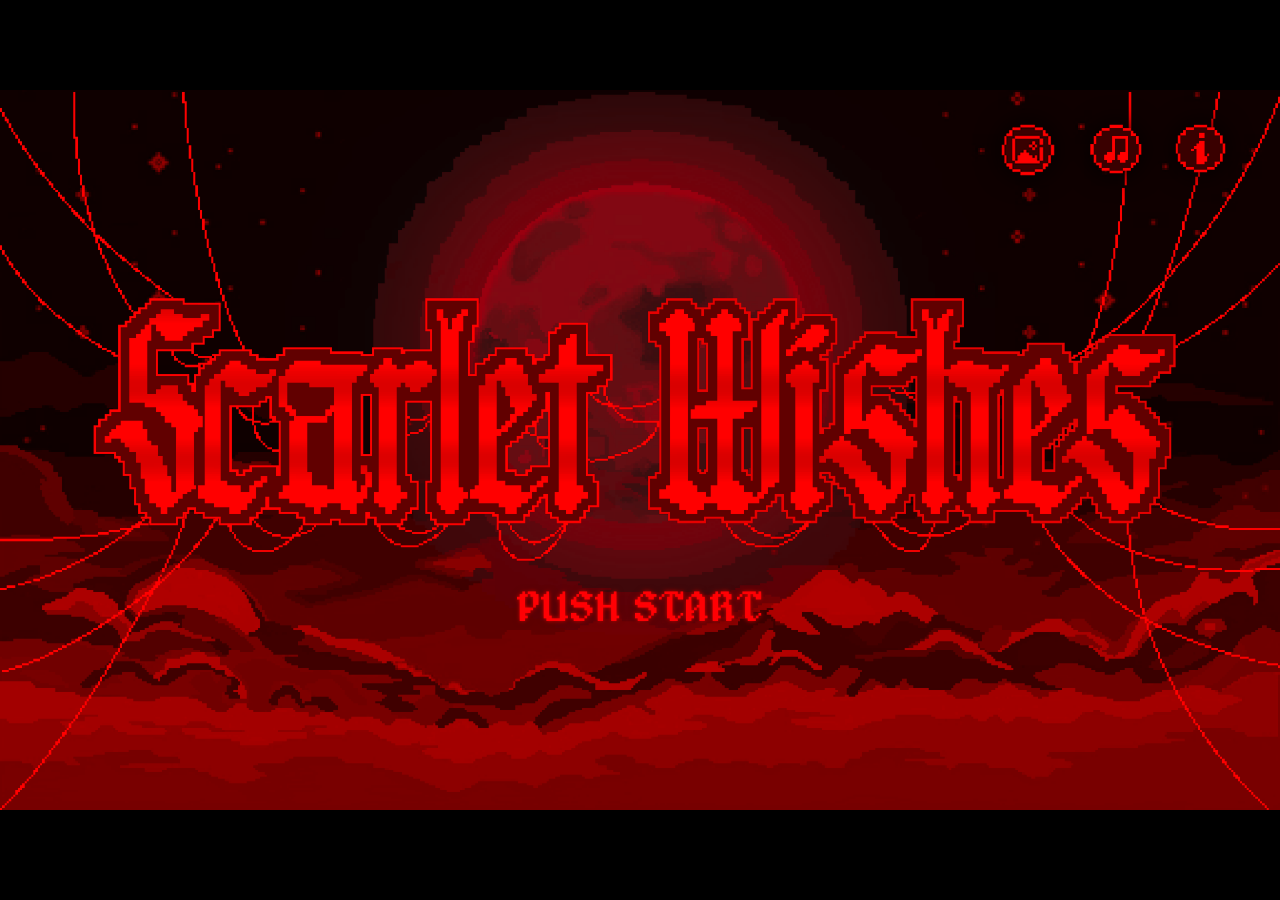
<file: index.html>
<!DOCTYPE html>
<html lang="en">
<head>
  <meta charset="UTF-8" />
  <meta name="viewport" content="width=device-width, initial-scale=1.0" />
  <title>Scarlet Wishes</title>
  <link rel="stylesheet" href="./styles.css" />
  <link rel="stylesheet" href="./interface.css" />
  <link rel="stylesheet" href="./transition.css" />
  <script>
    (() => {
      const localHosts = new Set(['localhost', '127.0.0.1', '::1']);
      if (location.protocol === 'http:' && !window.isSecureContext && !localHosts.has(location.hostname)) {
        const port = location.port ? `:${location.port}` : '';
        location.replace(`http://localhost${port}${location.pathname}${location.search}${location.hash}`);
      }
    })();
  </script>
  <style>
    #sceneFrame {
      position: fixed;
      inset: 0;
      width: 100%;
      height: 100%;
      border: 0;
      display: block;
      background: #000;
      visibility: hidden;
      pointer-events: none;
      z-index: 10;
    }
  </style>
</head>
<body>
  <main id="coverStage" class="cover-stage" aria-label="Scarlet Wishes cover page">
    <div class="cover-layer cover-bg" aria-hidden="true"></div>
    <div class="cover-layer scarlet-wishes" aria-hidden="true"></div>
    <button id="pushStart" class="push-start" type="button">PUSH START</button>
  </main>

  <iframe id="sceneFrame" title="Scarlet Wishes" allow="camera; autoplay; fullscreen"></iframe>

  <script src="./scarlet-audio.js"></script>
  <script src="./interface.js"></script>
  <script src="./transition.js"></script>
  <script src="./sketch.js"></script>
  <script>
    (() => {
      const frame = document.getElementById('sceneFrame');
      frame.addEventListener('load', () => {
        const src = frame.getAttribute('src') || '';
        window.ScarletAudio?.notifyScene?.(src);
      });
      window.ScarletAudio?.notifyScene?.('index.html');
    })();
  </script>
</body>
</html>
</file>
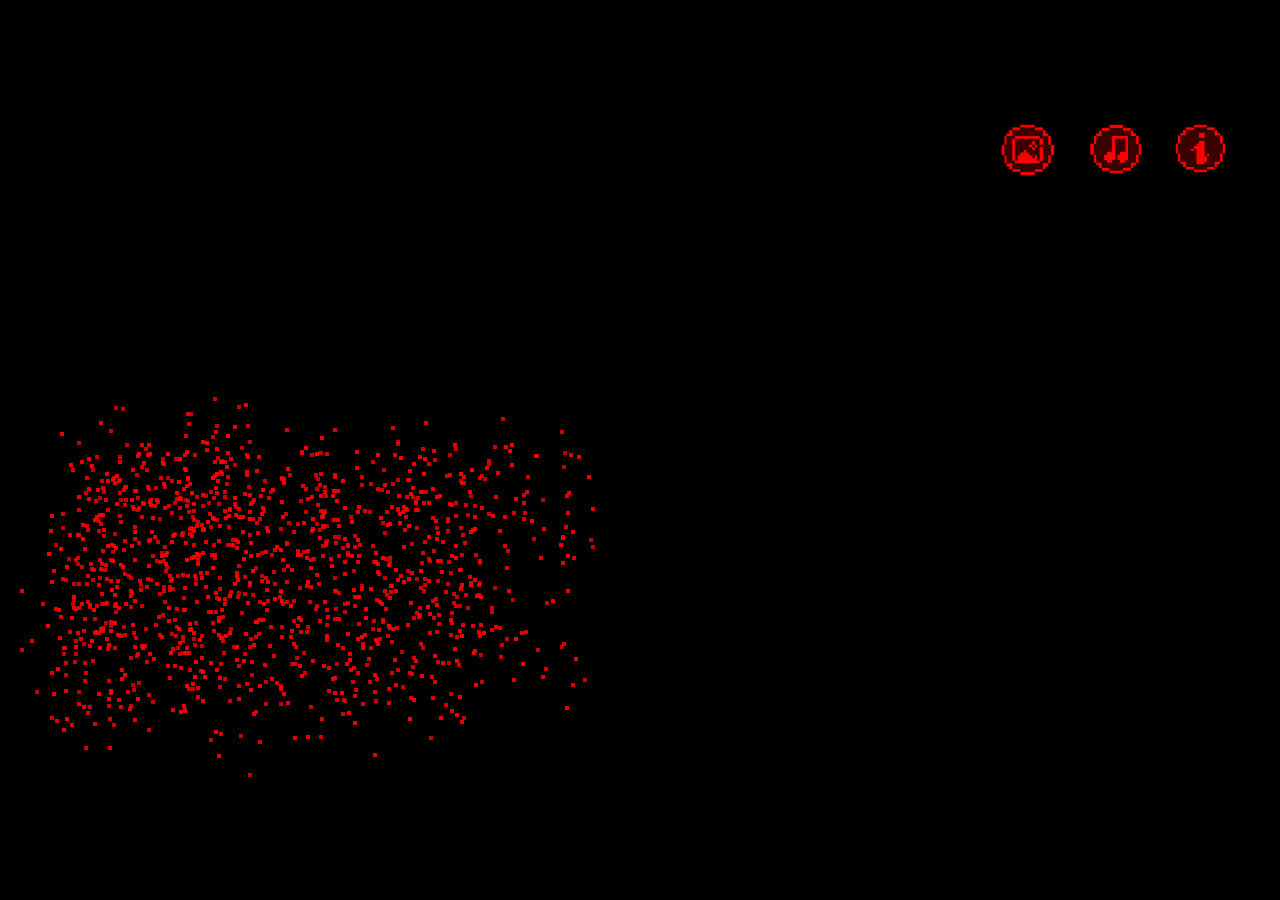
<file: ending.html>
<!DOCTYPE html>
<html lang="en">
<head>
  <meta charset="UTF-8" />
  <meta name="viewport" content="width=device-width, initial-scale=1.0" />
  <title>Scarlet Wishes — Ending</title>
  <link rel="stylesheet" href="./ending.css" />
  <link rel="stylesheet" href="./interface.css" />
</head>
<body>
  <main id="endingStage" class="design-stage">
    <div id="storyLayer" class="story-layer">
      <div id="copy" class="copy" aria-live="polite"></div>
      <div id="endingContinue" class="ending-continue">PRESS “C” TO CONTINUE</div>
    </div>

    <section id="finalLayer" class="final-layer" aria-hidden="true">
      <div class="the-end-image" aria-hidden="true"></div>
      <button id="startOver" class="start-over" type="button">START OVER</button>
    </section>
  </main>

  <canvas id="pixelCanvas" aria-hidden="true"></canvas>
    <script src="./scarlet-audio.js"></script>
  <script src="./interface.js"></script>
<script src="./ending.js"></script>
</body>
</html>
</file>
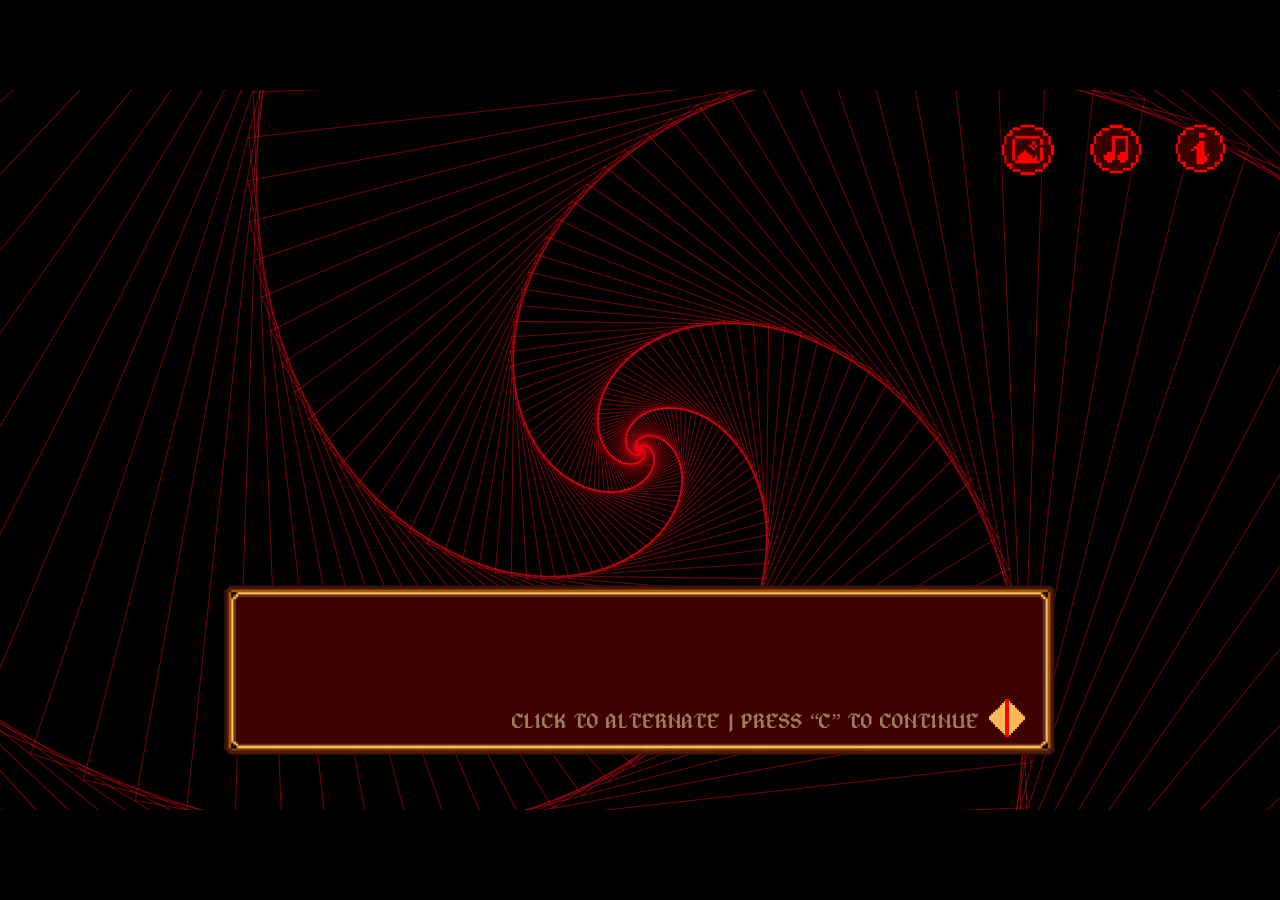
<file: scene1.html>
<!DOCTYPE html>
<html lang="en">
<head>
  <meta charset="UTF-8" />
  <meta name="viewport" content="width=device-width, initial-scale=1.0" />
  <title>Scarlet Wishes — Scene 1</title>
  <link rel="stylesheet" href="./scene1.css" />
  <link rel="stylesheet" href="./interface.css" />
  <script>try{if(sessionStorage.getItem('entanglement:wipe-open')==='1')document.documentElement.classList.add('scene-wipe-pending')}catch(e){}</script>
  <link rel="stylesheet" href="./transition.css" />
</head>
<body>
  <main id="scene1Stage" class="scene-stage">
    <canvas id="scene1KaleidoBg" class="scene1-kaleido-bg" aria-hidden="true"></canvas>
    <div class="scene-image panel-text" aria-hidden="true"></div>
    <div class="scene-image diamond-main" aria-hidden="true"></div>
    <div class="scene-image diamond-slice" aria-hidden="true"></div>

    <div id="dialogueText" class="dialogue-text" aria-live="polite"></div>
    <div id="continuePrompt" class="continue-prompt">CLICK TO ALTERNATE | PRESS “C” TO CONTINUE</div>

    <div id="choiceGroup" class="choice-group" aria-hidden="true">
      <button id="yesChoice" class="choice choice-yes" type="button">&gt; YES</button>
      <button id="noChoice" class="choice choice-no" type="button">&gt; NO</button>
    </div>
  </main>
    <script src="./scarlet-audio.js"></script>
  <script src="./interface.js"></script>
<script src="./scene1-kaleido.js"></script>
<script src="./scene1.js"></script>
  <script src="./transition.js"></script>
</body>
</html>
</file>
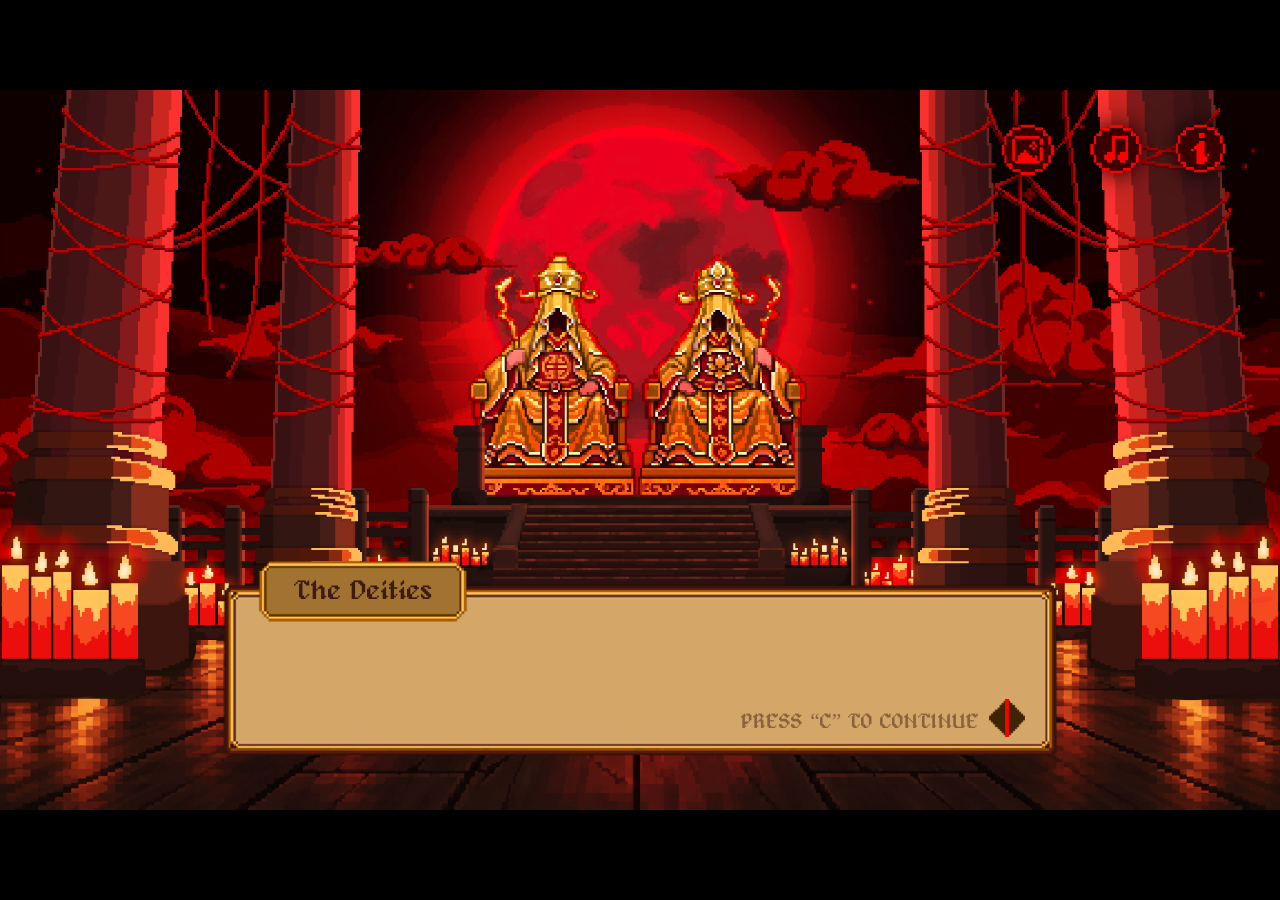
<file: scene2.html>
<!DOCTYPE html>
<html lang="en">
<head>
  <meta charset="UTF-8" />
  <meta name="viewport" content="width=device-width, initial-scale=1.0" />
  <title>Scarlet Wishes — Scene 2</title>
  <link rel="stylesheet" href="./scene2.css" />
  <link rel="stylesheet" href="./interface.css" />
  <script>try{if(sessionStorage.getItem('entanglement:wipe-open')==='1')document.documentElement.classList.add('scene-wipe-pending')}catch(e){}</script>
  <link rel="stylesheet" href="./transition.css" />
</head>
<body>
  <main id="scene2Stage" class="scene-stage">
    <div class="scene-layer base base-1" aria-hidden="true"></div>
    <div class="scene-layer base base-2" aria-hidden="true"></div>

    <div class="scene-layer base3-group" aria-hidden="true">
      <div class="base3 base3-1 is-active"></div>
      <div class="base3 base3-2"></div>
      <div class="base3 base3-3"></div>
    </div>

    <div class="scene-layer base base-4" aria-hidden="true"></div>

    <div class="cloud cloud1-a" aria-hidden="true"></div>
    <div class="cloud cloud1-b" aria-hidden="true"></div>
    <div class="cloud cloud2-a" aria-hidden="true"></div>
    <div class="cloud cloud2-b" aria-hidden="true"></div>
    <div class="cloud cloud3-a" aria-hidden="true"></div>
    <div class="cloud cloud3-b" aria-hidden="true"></div>

    <section id="panelPhase" class="panel-phase">
      <div class="scene-layer panel-text2" aria-hidden="true"></div>
      <div class="scene-layer panel-name2" aria-hidden="true"></div>

      <div class="diamond-group" aria-hidden="true">
        <div class="diamond-main2"></div>
        <div class="diamond-slice2"></div>
      </div>

      <div class="deities-label">The Deities</div>
      <div id="scene2Dialogue" class="scene2-dialogue" aria-live="polite"></div>
      <div id="scene2ContinuePrompt" class="scene2-continue-prompt">
        PRESS “C” TO CONTINUE
      </div>
    </section>

    <div id="agreementOverlay" class="agreement-overlay" aria-hidden="true"></div>

    <section id="agreementPhase" class="agreement-phase" aria-hidden="true">
      <div id="letterFrame" class="letter-frame"></div>

      <div id="agreementContent" class="agreement-content">
        <div class="agreement-title-small">LETTER OF</div>
        <div class="agreement-title-large">AGREEMENT</div>

        <div id="agreementLead" class="agreement-lead sweep-hover">
          We, The Deities, agree to bring into your life a person shaped by the your wishes.
        </div>

        <div id="agreementReturn" class="agreement-return sweep-hover">
          <div class="return-heading">&lt; In return &gt;</div>
          <div class="return-body">
            You agree to hold them. To love them. To keep them by your side.<br />
            As long as the red thread remains, you must hold them.<br />
            If you ever let go... the thread will make sure they hold you instead.
          </div>
        </div>

        <div class="sign-label deities-sign">THE DEITIES</div>
        <div class="sign-label player-sign">YOUR SIGNATURE</div>

        <div class="deities-sign-image" aria-hidden="true"></div>

        <canvas id="signatureCanvas" class="signature-canvas" width="408" height="146"></canvas>

      </div>

      <div id="agreementContinuePrompt" class="agreement-continue-prompt">
        PRESS “C” TO CONTINUE
      </div>
    </section>
  </main>
    <script src="./scarlet-audio.js"></script>
  <script src="./interface.js"></script>
<script src="./scene2.js"></script>
  <script src="./transition.js"></script>
</body>
</html>
</file>
<file: styles.css>
@font-face {
  font-family: "Alagard";
  src: url("./alagard.ttf") format("truetype");
  font-style: normal;
  font-weight: 500;
  font-display: swap;
}

:root {
  font-size: 16px;
  --stage-width: 120rem;
  --stage-height: 67.5rem;
}

* { box-sizing: border-box; }

html, body {
  margin: 0;
  width: 100%;
  height: 100%;
  overflow: hidden;
  background: #000;
}

body {
  position: relative;
  font-family: "Alagard", serif;
  user-select: none;
  -webkit-user-select: none;
}

.cover-stage {
  position: absolute;
  width: var(--stage-width);
  height: var(--stage-height);
  left: 50%;
  top: 50%;
  transform: translate(-50%, -50%);
  overflow: hidden;
  background: #000;
}

.cover-layer {
  position: absolute;
  width: 120rem;
  height: 67.5rem;
  left: 0;
  background-repeat: no-repeat;
  background-position: center center;
  background-size: 100% 100%;
  pointer-events: none;
}

.cover-bg {
  top: 0;
  z-index: 1;
  background-image: url("./COVER&ENDING/coverbg.png");
}

.scarlet-wishes {
  top: 0;
  z-index: 2;
  background-image: url("./COVER&ENDING/scarletwishes.png");
  animation: scarletFloat 1.8s ease-in-out infinite alternate;
  will-change: top;
}

.push-start {
  position: absolute;
  z-index: 3;
  top: 46.625rem;
  left: 48.5rem;
  margin: 0;
  padding: 0;
  border: 0;
  outline: 0;
  background: transparent;
  color: #ff0004;
  text-shadow: 0 0 0.5rem #ff0000, 0 0 0.625rem #000000;
  font-family: "Alagard", serif;
  font-size: 4rem;
  font-style: normal;
  font-weight: 500;
  line-height: normal;
  white-space: nowrap;
  cursor: pointer;
  animation: pushBlink 0.82s steps(1, end) infinite;
  transition: color 100ms linear;
}

.push-start:hover { color: #fff7b8; }

@keyframes pushBlink {
  0%, 49.999% { opacity: 1; }
  50%, 100% { opacity: 0.5; }
}

@keyframes scarletFloat {
  from { top: 0; }
  to { top: 2.0625rem; }
}
</file>
<file: interface.css>
@font-face {
  font-family: "Alagard";
  src: url("./alagard.ttf") format("truetype");
  font-style: normal;
  font-weight: 500;
  font-display: swap;
}

/* Shared Scarlet Wishes interface — always below scene transition, above scene. */
:root {
  --scarlet-interface-z: 2147482000;
  --scarlet-overlay-z: 1;
  --scarlet-panel-z: 3;
  --scarlet-button-z: 20;
}

.scarlet-interface {
  position: fixed;
  width: 120rem;
  height: 67.5rem;
  left: 50%;
  top: 50%;
  transform: translate(-50%, -50%);
  z-index: var(--scarlet-interface-z);
  pointer-events: none;
  font-family: "Alagard", serif;
  font-weight: 500;
  line-height: normal;
  user-select: none;
  -webkit-user-select: none;
}

.scarlet-interface * { box-sizing: border-box; }

.scarlet-interface-btn {
  position: absolute;
  display: block;
  border: 0;
  padding: 0;
  margin: 0;
  outline: 0;
  background-color: transparent;
  background-repeat: no-repeat;
  background-position: center;
  background-size: 100% 100%;
  cursor: pointer;
  pointer-events: auto;
  z-index: var(--scarlet-button-z);
  filter: drop-shadow(0 0 1.25rem #000000);
}

.scarlet-capture-btn {
  width: 5.0625rem; height: 4.875rem;
  top: 3.1875rem; left: 93.8125rem;
  background-image: url("./INTERFACE/capturebtn.png");
}
.scarlet-music-btn {
  width: 5rem; height: 4.6875rem;
  top: 3.1875rem; left: 102.0625rem;
  background-image: url("./INTERFACE/musicbtn.png");
}
.scarlet-info-btn {
  width: 4.75rem; height: 4.5625rem;
  top: 3.1875rem; left: 110.1875rem;
  background-image: url("./INTERFACE/infobtn.png");
}

.scarlet-interface-overlay {
  position: absolute;
  inset: 0;
  width: 120rem;
  height: 67.5rem;
  background: #000;
  opacity: 0;
  visibility: hidden;
  pointer-events: none;
  z-index: var(--scarlet-overlay-z);
  transition: opacity 420ms ease, visibility 0s linear 420ms;
}
.scarlet-interface-overlay.is-visible {
  opacity: 0.8;
  visibility: visible;
  pointer-events: auto;
  transition: opacity 420ms ease;
}

/* ---------- Capture ---------- */
.scarlet-capture-modal {
  position: absolute;
  inset: 0;
  z-index: var(--scarlet-panel-z);
  opacity: 0;
  visibility: hidden;
  pointer-events: none;
  transition: opacity 420ms ease, visibility 0s linear 420ms;
}
.scarlet-capture-modal.is-visible {
  opacity: 1;
  visibility: visible;
  pointer-events: auto;
  transition: opacity 420ms ease;
}
.scarlet-capture-box {
  position: absolute;
  width: 44.1875rem;  /* 707px */
  height: 25.3125rem; /* 405px */
  top: 21.125rem;     /* 338px */
  left: 37.9375rem;   /* 607px */
  background: url("./INTERFACE/boximage.png") center/100% 100% no-repeat;
}
.scarlet-capture-preview {
  position: absolute;
  width: 43rem;        /* 688px */
  height: 24.1875rem;  /* 387px */
  top: 21.6875rem;     /* 347px */
  left: 38.5rem;       /* 616px */
  display: block;
  object-fit: fill;
  object-position: center center;
  background: #000;
  image-rendering: auto;
  z-index: 2;
}
.scarlet-capture-title {
  position: absolute;
  top: 16.875rem;  /* 270px */
  left: 48.5rem;   /* 776px */
  color: #FFF7B8;
  font-size: 2.25rem;
  white-space: nowrap;
}
.scarlet-capture-choice {
  position: absolute;
  border: 0;
  background: transparent;
  color: #FFF7B8;
  font: inherit;
  font-size: 2.25rem;
  padding: 0;
  cursor: pointer;
  pointer-events: auto;
  z-index: 2;
}
.scarlet-capture-choice::before {
  content: "";
  position: absolute;
  z-index: -1;
  background: #FFF7B8;
  opacity: 0;
}
.scarlet-capture-choice:hover { color: #FF0000; }
.scarlet-capture-choice:hover::before { opacity: 1; }
.scarlet-capture-yes { top: 48.625rem; left: 47.9375rem; }
.scarlet-capture-yes::before {
  width: 6.8125rem; height: 2.625rem; /* 109x42 */
  top: -0.1875rem; left: -0.4375rem; /* rect absolute -> 775,760 */
}
.scarlet-capture-no { top: 48.625rem; left: 66.5rem; }
.scarlet-capture-no::before {
  width: 6.8125rem; height: 2.625rem; /* 109x42 */
  top: -0.1875rem; left: -0.375rem; /* rect absolute -> 775,1058 */
}

/* ---------- Music ---------- */
.scarlet-music-panel {
  position: absolute;
  width: 21rem; height: 10.25rem;
  top: 9.375rem; left: 94rem;
  z-index: calc(var(--scarlet-button-z) - 1);
  opacity: 0;
  visibility: hidden;
  transform: translateY(-0.25rem);
  pointer-events: none;
  background: url("./INTERFACE/boxmusic.png") center/100% 100% no-repeat;
  transition: opacity 180ms ease, transform 180ms ease, visibility 0s linear 180ms;
}
.scarlet-music-panel.is-visible {
  opacity: 1;
  visibility: visible;
  transform: translateY(0);
  pointer-events: auto;
  transition: opacity 180ms ease, transform 180ms ease;
}
.scarlet-music-label {
  position: absolute;
  color: #FFC258;
  font-size: 1.5rem;
  white-space: nowrap;
}
.scarlet-music-label.music { top: 2.4375rem; left: 1.9375rem; }
.scarlet-music-label.sfx { top: 6.4375rem; left: 2.75rem; }
.scarlet-volume-shell {
  position: absolute;
  width: 11.3125rem; height: 1.8125rem;
  left: 7.75rem;
  cursor: ew-resize;
  pointer-events: auto;
}
.scarlet-volume-shell.music { top: 2.1875rem; }
.scarlet-volume-shell.sfx { top: 6.3125rem; }
.scarlet-volume-fill {
  position: absolute;
  left: 0.3125rem;
  top: 0.3125rem;
  height: 1.1875rem;
  width: 8.8125rem;
  background: #FFC258;
  pointer-events: none;
}
.scarlet-volume-frame {
  position: absolute;
  inset: 0;
  width: 11.3125rem;
  height: 1.8125rem;
  background: url("./INTERFACE/slidermusic.png") center/100% 100% no-repeat;
  pointer-events: none;
}

/* ---------- Information ---------- */
.scarlet-info-modal {
  position: absolute;
  inset: 0;
  z-index: var(--scarlet-panel-z);
  opacity: 0;
  visibility: hidden;
  pointer-events: none;
  transition: opacity 420ms ease, visibility 0s linear 420ms;
}
.scarlet-info-modal.is-visible {
  opacity: 1;
  visibility: visible;
  pointer-events: auto;
  transition: opacity 420ms ease;
}
.scarlet-info-box {
  position: absolute;
  width: 56.3125rem; height: 45.1875rem;
  top: 11.125rem; left: 31.875rem;
  background: url("./INTERFACE/boxinformation.png") center/100% 100% no-repeat;
}
.scarlet-info-copy {
  position: absolute;
  width: 45.4375rem;
  top: 18.5625rem; left: 37.3125rem;
  color: #451F18;
  font-size: 1.625rem;
  line-height: normal;
  white-space: normal;
}
.scarlet-info-copy p { margin: 0 0 1.4rem 0; }
.scarlet-info-copy p:last-child { margin-bottom: 0; }

/* html2canvas ignores most pointer state, but this prevents interface modals from
   consuming input while a scene transition is covering the page. */
html.scene-wipe-pending .scarlet-interface { pointer-events: none; }
</file>
<file: transition.css>
/* Dense irregular vertical-strip transition based on the supplied reference. */
:root { --scene-wipe-z: 2147483000; }

/* Keep the incoming document black until its closed strip layer is mounted. */
html.scene-wipe-pending::before {
  content: "";
  position: fixed;
  inset: 0;
  background: #000;
  z-index: var(--scene-wipe-z);
  pointer-events: all;
}

.scene-wipe {
  position: fixed;
  inset: 0;
  z-index: var(--scene-wipe-z);
  pointer-events: none;
  overflow: hidden;
  contain: strict;
  isolation: isolate;
}

.scene-wipe.is-blocking { pointer-events: all; }

.scene-wipe__bar {
  position: absolute;
  top: -2px;
  height: calc(100% + 4px);
  background: #000;
  will-change: transform;
  backface-visibility: hidden;
  transform: translate3d(0,0,0);
}

@media (prefers-reduced-motion: reduce) {
  /* Keep the transition functional; JS still controls navigation/opening. */
  .scene-wipe__bar { will-change: auto; }
}
</file>
<file: ending.css>
@font-face {
  font-family: "Alagard";
  src: url("./alagard.ttf") format("truetype");
  font-style: normal;
  font-weight: 500;
  font-display: block;
}

* { box-sizing: border-box; }
html, body {
  margin: 0;
  width: 100%;
  height: 100%;
  overflow: hidden;
  background: #000;
  font-family: "Alagard", serif;
}

.design-stage {
  position: fixed;
  z-index: 2;
  left: 50%;
  top: 50%;
  width: 120rem;
  height: 67.5rem;
  transform: translate(-50%, -50%);
  overflow: visible;
}

.story-layer {
  position: absolute;
  inset: 0;
  opacity: 1;
  transition: opacity 1.15s ease;
}
.story-layer.is-leaving { opacity: 0; }

.copy {
  position: absolute;
  z-index: 2;
  color: #f00;
  font-family: "Alagard", serif;
  font-size: 2.25rem; /* 36 */
  font-style: normal;
  font-weight: 500;
  line-height: 1.16;
  white-space: nowrap;
  opacity: 0;
  will-change: opacity;
}
.copy span { display: block; }
.copy.align-right { text-align: right; }
.copy.align-center { text-align: center; }

.ending-continue {
  position: absolute;
  top: 59.5625rem; /* 953 */
  left: 47.3125rem; /* 757 */
  color: rgba(255, 0, 0, .50);
  text-align: center;
  font-family: "Alagard", serif;
  font-size: 2.25rem;
  font-style: normal;
  font-weight: 500;
  line-height: normal;
  white-space: nowrap;
  opacity: 0;
  visibility: hidden;
}

.ending-continue.is-visible {
  visibility: visible;
  animation: guideBlink 1s steps(1, end) infinite;
}

@keyframes guideBlink {
  0%, 49.999% { opacity: 1; }
  50%, 100% { opacity: 0; }
}

#pixelCanvas {
  position: fixed;
  inset: 0;
  z-index: 4;
  display: block;
  width: 100%;
  height: 100%;
  pointer-events: none;
  image-rendering: pixelated;
  image-rendering: crisp-edges;
}

.final-layer {
  position: absolute;
  inset: 0;
  z-index: 8;
  opacity: 0;
  visibility: hidden;
  pointer-events: none;
}
.final-layer.is-visible {
  opacity: 1;
  visibility: visible;
  pointer-events: auto;
}

.the-end-image {
  position: absolute;
  top: 18.1875rem;  /* 291 */
  left: 20.25rem;   /* 324 */
  width: 79.5625rem; /* 1273 */
  height: 31.1875rem; /* 499 */
  background-image: url("./COVER&ENDING/theend.png");
  background-size: 100% 100%;
  background-position: center;
  background-repeat: no-repeat;
  opacity: 0;
  transition: opacity 1.15s ease;
}
.final-layer.show-image .the-end-image { opacity: 1; }

.start-over {
  position: absolute;
  top: 53.5rem; /* 856 */
  left: 46.5rem; /* 744 */
  padding: 0;
  margin: 0;
  border: 0;
  background: transparent;
  color: rgba(255, 0, 0, .50);
  text-align: center;
  font-family: "Alagard", serif;
  font-size: 4rem; /* 64 */
  font-style: normal;
  font-weight: 500;
  line-height: normal;
  white-space: nowrap;
  cursor: pointer;
  opacity: 0;
  transition: opacity .9s ease, color .2s linear;
  animation: startOverFloat 2.6s ease-in-out infinite alternate;
  animation-play-state: running;
}
.final-layer.show-start .start-over { opacity: 1; }
.start-over:hover {
  color: rgba(255, 247, 184, .50);
  animation-play-state: paused;
}

@keyframes startOverFloat {
  from { top: 53.5rem; }  /* 856 */
  to { top: 57.625rem; }  /* 922 */
}
</file>
<file: scene1.css>
@font-face {
  font-family: "Alagard";
  src: url("./alagard.ttf") format("truetype");
  font-style: normal;
  font-weight: 500;
  font-display: swap;
}

:root {
  font-size: 16px;
  --stage-width: 120rem;
  --stage-height: 67.5rem;
  --cream: #fff7b8;
  --red: #ff0000;
  --hover-box: #ffba55;
}

* { box-sizing: border-box; }

html, body {
  margin: 0;
  width: 100%;
  height: 100%;
  overflow: hidden;
  background: #000;
}

body {
  position: relative;
  font-family: "Alagard", serif;
  user-select: none;
  -webkit-user-select: none;
}

button { font: inherit; }

.scene-stage {
  position: absolute;
  left: 50%;
  top: 50%;
  width: var(--stage-width);
  height: var(--stage-height);
  transform: translate(-50%, -50%);
  overflow: hidden;
  background: #000;
}

.scene-image {
  position: absolute;
  background-repeat: no-repeat;
  background-size: 100% 100%;
  background-position: center;
  pointer-events: none;
}

.panel-text {
  width: 77.875rem;
  height: 15.9375rem;
  top: 46.4375rem;
  left: 21rem;
  z-index: 1;
  background-image: url("./SCENE1/paneltext1.png");
}

.diamond-main {
  width: 3.375rem;
  height: 3.5625rem;
  top: 57.125rem;
  left: 92.6875rem;
  z-index: 2;
  background-image: url("./SCENE1/diamond1.png");
  animation: diamondStateOne 0.8s steps(1, end) infinite;
}

.diamond-slice {
  width: 0.3125rem;
  height: 3.5625rem;
  top: 57.125rem;
  left: 94.25rem;
  z-index: 3;
  background-image: url("./SCENE1/diamond1-1.png");
  animation: diamondStateTwo 0.8s steps(1, end) infinite;
}

@keyframes diamondStateOne {
  0%, 49.999% { opacity: 1; }
  50%, 100% { opacity: 0; }
}

@keyframes diamondStateTwo {
  0%, 49.999% { opacity: 0; }
  50%, 100% { opacity: 1; }
}

.dialogue-text {
  position: absolute;
  z-index: 4;
  left: 24.3125rem;
  top: 49.8125rem;
  width: 70.375rem;
  color: var(--cream);
  font-size: 2.25rem;
  font-weight: 500;
  line-height: 1.12;
  white-space: normal;
}

.continue-prompt {
  position: absolute;
  z-index: 5;
  top: 58.0625rem;       /* 929 / 16 */
  left: 48rem;           /* 768 / 16 */
  width: auto;
  color: var(--cream);
  font-size: 2rem;        /* 32 / 16 */
  font-weight: 500;
  line-height: normal;
  opacity: 0.5;
  white-space: nowrap;
  pointer-events: none;
}


.choice-group {
  position: absolute;
  inset: 0;
  z-index: 6;
  opacity: 0;
  visibility: hidden;
  pointer-events: none;
}

.choice-group.is-visible {
  opacity: 1;
  visibility: visible;
  pointer-events: auto;
}

.choice {
  position: absolute;
  margin: 0;
  padding: 0;
  border: 0;
  outline: 0;
  background: transparent;
  color: var(--cream);
  font-size: 2.25rem;
  font-weight: 500;
  line-height: normal;
  white-space: nowrap;
  cursor: pointer;
  isolation: isolate;
}

.choice::before {
  content: "";
  position: absolute;
  z-index: -1;
  display: block;
  background: var(--hover-box);
  opacity: 0;
  transition: opacity 80ms linear;
}

.choice:hover { color: var(--red); }
.choice:hover::before { opacity: 1; }

.choice-yes {
  top: 55.3125rem;
  left: 44.8125rem;
  width: 6.0625rem;
}
.choice-yes::before {
  top: -0.1875rem;
  left: -0.4375rem;
  width: 6.8125rem;
  height: 2.625rem;
}

.choice-no {
  top: 55.3125rem;
  left: 70.4375rem;
  width: 4.6875rem;
}
.choice-no::before {
  top: -0.1875rem;
  left: -0.375rem;
  width: 5.25rem;
  height: 2.625rem;
}

.dialogue-text.is-question {
  top: 51.25rem;
  left: 31.875rem;
  width: 56.25rem;
}


.scene1-kaleido-bg {
  position: absolute;
  inset: 0;
  width: 100%;
  height: 100%;
  display: block;
  z-index: 0;
  background: #000;
  pointer-events: none;
}

.scene-stage > *:not(.scene1-kaleido-bg) {
  position: absolute;
}
</file>
<file: scene2.css>
@font-face {
  font-family: "Alagard";
  src: url("./alagard.ttf") format("truetype");
  font-style: normal;
  font-weight: 500;
  font-display: swap;
}

:root {
  font-size: 16px;
  --stage-width: 120rem;
  --stage-height: 67.5rem;
  --brown: #451f18;
  --brown-dark: #3d1b14;
  --cream: #fffce8;
  --red: #ff0000;
  --sig-red: #e61616;
}

* { box-sizing: border-box; }

html, body {
  margin: 0;
  width: 100%;
  height: 100%;
  overflow: hidden;
  background: #000;
}

body {
  position: relative;
  font-family: "Alagard", serif;
  user-select: none;
  -webkit-user-select: none;
}

.scene-stage {
  position: absolute;
  left: 50%;
  top: 50%;
  width: var(--stage-width);
  height: var(--stage-height);
  transform: translate(-50%, -50%);
  overflow: hidden;
  background: #000;
}

.scene-layer, .base3, .cloud {
  position: absolute;
  background-repeat: no-repeat;
  background-size: 100% 100%;
  background-position: center;
  pointer-events: none;
}

.base {
  inset: 0;
  width: 120rem;
  height: 67.5rem;
}
.base-1 { z-index: 1; background-image: url("./SCENE2/base1.png"); }
.base-2 { z-index: 2; background-image: url("./SCENE2/base2.png"); }

/*
  Exact scene stack:
  base1 → base2 → cloud1 → cloud2 → cloud3 → base3 frames → base4.
  The same stack remains active before and after the LETTER phase.
*/
.cloud1-a,
.cloud1-b {
  z-index: 3;
}

.cloud2-a,
.cloud2-b {
  z-index: 4;
}

.cloud3-a,
.cloud3-b {
  z-index: 5;
}

.base-4 {
  z-index: 7;
  background-image: url("./SCENE2/base4.png");
}


.base3-group {
  inset: 0;
  width: 120rem;
  height: 67.5rem;
  z-index: 6;
}
.base3 {
  inset: 0;
  width: 120rem;
  height: 67.5rem;
  opacity: 0;
  visibility: hidden;
}

.base3.is-active {
  opacity: 1;
  visibility: visible;
}

.base3-1 { background-image: url("./SCENE2/base3-1.png"); }
.base3-2 { background-image: url("./SCENE2/base3-2.png"); }
.base3-3 { background-image: url("./SCENE2/base3-3.png"); }

.cloud {
  will-change: transform;
  backface-visibility: hidden;
  transform-origin: center center;
}

.cloud1-a, .cloud1-b {
  width: 44.0625rem;
  height: 12.625rem;
  background-image: url("./SCENE2/cloud1.png");
}
.cloud1-a { top: 15.75rem; left: 80rem; }
.cloud1-b { top: 26rem; left: -14.75rem; }

.cloud2-a, .cloud2-b {
  width: 19.875rem;
  height: 7.375rem;
  background-image: url("./SCENE2/cloud2.png");
}
.cloud2-a { top: 4.375rem; left: 67.3125rem; }
.cloud2-b { top: 19.5625rem; left: 17.625rem; }

.cloud3-a, .cloud3-b {
  width: 21.3125rem;
  height: 5.125rem;
  background-image: url("./SCENE2/cloud3.png");
}
.cloud3-a { top: 13.1875rem; left: 27.5625rem; }
.cloud3-b { top: 29.75rem; left: 77.25rem; }



.panel-phase {
  position: absolute;
  inset: 0;
  z-index: 10;
  opacity: 1;
  transition: opacity 0.8s ease;
}
.panel-phase.is-hidden {
  opacity: 0;
  pointer-events: none;
}

.panel-text2, .panel-name2 {
  inset: 0;
  width: 120rem;
  height: 67.5rem;
}
.panel-text2 { z-index: 11; background-image: url("./SCENE2/paneltext2.png"); }
.panel-name2 { z-index: 12; background-image: url("./SCENE2/panelname2.png"); }

.diamond-group {
  position: absolute;
  inset: 0;
  z-index: 13;
  pointer-events: none;
}
.diamond-main2, .diamond-slice2 {
  position: absolute;
  top: 57.125rem;
  background-repeat: no-repeat;
  background-size: 100% 100%;
  background-position: center;
}
.diamond-main2 {
  left: 92.6875rem;
  width: 3.375rem;
  height: 3.5625rem;
  background-image: url("./SCENE2/diamond2.png");
  animation: diamondStateOne 0.8s steps(1, end) infinite;
}
.diamond-slice2 {
  left: 94.25rem;
  width: 0.3125rem;
  height: 3.5625rem;
  background-image: url("./SCENE2/diamond2-2.png");
  animation: diamondStateTwo 0.8s steps(1, end) infinite;
}

@keyframes diamondStateOne {
  0%, 49.999% { opacity: 1; }
  50%, 100% { opacity: 0; }
}
@keyframes diamondStateTwo {
  0%, 49.999% { opacity: 0; }
  50%, 100% { opacity: 1; }
}

.deities-label {
  position: absolute;
  z-index: 14;
  top: 45.75rem;
  left: 27.5625rem;
  width: 13.1875rem;
  color: var(--brown-dark);
  font-size: 2.5rem;
  font-weight: 500;
  line-height: normal;
  white-space: nowrap;
}

.scene2-dialogue {
  position: absolute;
  z-index: 14;
  top: 50.875rem;
  left: 24.3125rem;
  width: 70.375rem;
  color: var(--brown);
  font-size: 2.25rem;
  font-weight: 500;
  line-height: 1.1;
  white-space: normal;
}

.scene2-continue-prompt {
  position: absolute;
  z-index: 14;
  top: 58.0625rem;       /* 929 / 16 */
  left: 69.5rem;         /* 1112 / 16 */
  width: 22.5625rem;     /* 361 / 16 */
  color: var(--brown);
  font-size: 2rem;        /* 32 */
  font-weight: 500;
  line-height: normal;
  opacity: 0.5;
  white-space: nowrap;
  pointer-events: none;
}

@keyframes continueBlink {
  0%, 49.999% { opacity: 0.5; }
  50%, 100% { opacity: 0; }
}

.agreement-overlay {
  position: absolute;
  inset: 0;
  z-index: 20;
  background: rgba(0, 0, 0, 0.7);
  opacity: 0;
  pointer-events: none;
  transition: opacity 0.8s ease;
}
.agreement-overlay.is-visible { opacity: 1; }

.agreement-phase {
  position: absolute;
  inset: 0;
  z-index: 21;
  opacity: 0;
  pointer-events: none;
  transition: opacity 0.8s ease;
}
.agreement-phase.is-visible {
  opacity: 1;
  pointer-events: auto;
}

.letter-frame {
  position: absolute;
  inset: 0;
  width: 120rem;
  height: 67.5rem;
  background-repeat: no-repeat;
  background-size: 100% 100%;
  background-position: center;
  opacity: 0;
  transition: none;
}
.letter-frame.is-visible { opacity: 1; }

.agreement-content {
  position: absolute;
  inset: 0;
  opacity: 0;
  transition: opacity 0.7s ease;
}
.agreement-content.is-visible { opacity: 1; }

.agreement-title-small {
  position: absolute;
  top: 16.625rem;
  left: 50.75rem;
  width: 20.5rem;
  height: 3.1875rem;
  color: var(--red);
  font-size: 4rem;
  font-weight: 500;
  line-height: normal;
  white-space: nowrap;
}
.agreement-title-large {
  position: absolute;
  top: 20.6875rem;
  left: 44.8125rem;
  width: 32.375rem;
  height: 4.4375rem;
  color: var(--red);
  font-size: 5.625rem;
  font-weight: 500;
  line-height: normal;
  white-space: nowrap;
}
.agreement-lead {
  position: absolute;
  top: 27.4375rem;
  left: 25.0625rem;
  width: 71.8125rem;
  height: 1.9375rem;
  color: var(--brown);
  text-align: center;
  font-size: 1.875rem;
  font-weight: 500;
  line-height: normal;
}
.agreement-return {
  position: absolute;
  top: 31.5625rem;
  left: 25.0625rem;
  width: 71.8125rem;
  height: 8.1875rem;
  text-align: center;
}
.return-heading {
  color: var(--red);
  text-align: center;
  font-size: 2.5rem;
  font-weight: 500;
  line-height: normal;
  margin-bottom: 0.6875rem;
}
.return-body {
  color: var(--brown);
  font-size: 1.875rem;
  font-weight: 500;
  line-height: 1.18;
}


.sign-label {
  position: absolute;
  color: var(--sig-red);
  text-align: center;
  font-size: 2rem;
  font-weight: 500;
  line-height: normal;
  height: 1.6875rem;
  white-space: nowrap;
}
.deities-sign {
  top: 41.9375rem;
  left: 28.0625rem;
  width: 17.875rem;
}
.player-sign {
  top: 41.9375rem;
  left: 76.1875rem;
  width: 17.875rem;
}

.deities-sign-image {
  position: absolute;
  top: 44.3125rem;
  left: 31.75rem;
  width: 10.4375rem;
  height: 9rem;
  background-image: url("./SCENE2/deitiessnt.png");
  background-repeat: no-repeat;
  background-size: 100% 100%;
  background-position: center;
}

.signature-canvas {
  position: absolute;
  top: 44.0625rem;
  left: 72.375rem;
  width: 25.5rem;
  height: 9.125rem;
  background: transparent;
  border: 0;
  outline: 0;
  cursor: crosshair;
  image-rendering: pixelated;
  image-rendering: crisp-edges;
}

.agreement-continue-prompt {
  position: absolute;
  z-index: 999;
  top: 62rem;          /* 992 / 16 */
  left: 48.6875rem;    /* 779 / 16 */
  width: 22.5625rem;   /* 361 / 16 */
  color: #FFFCE8;
  font-family: "Alagard", serif;
  font-size: 2rem;      /* 32 / 16 */
  font-style: normal;
  font-weight: 500;
  line-height: normal;
  opacity: 0;
  visibility: hidden;
  white-space: nowrap;
  pointer-events: none;
}

.agreement-continue-prompt.is-visible {
  visibility: visible;
  animation: agreementPromptBlink 1s steps(1, end) infinite;
}

@keyframes agreementPromptBlink {
  0%,
  49.999% {
    opacity: 0.5;
  }

  50%,
  100% {
    opacity: 0;
  }
}
</file>
